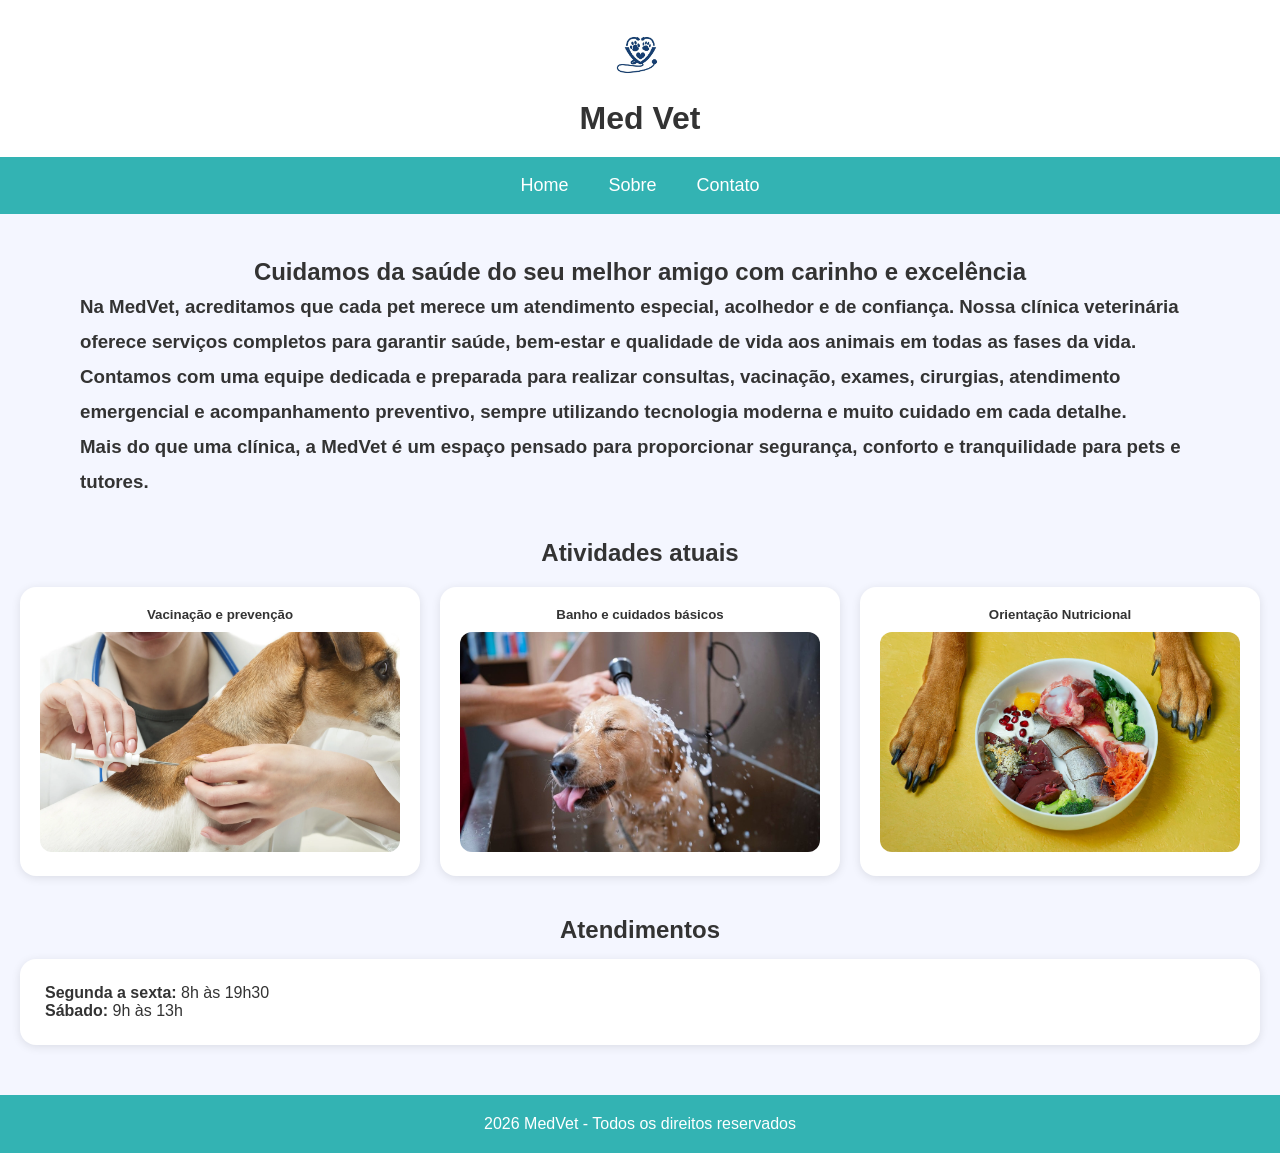
<file: index.html>
<!DOCTYPE html>
<html lang="en">
<head>
    <meta charset="UTF-8">
    <meta name="viewport" content="width=device-width, initial-scale=1.0">
    <link rel="stylesheet" href="style.css">
    <title>Home | Med Vet</title>
</head>
<body>
    <div class="logo-area">
    <img style="max-width: 8%;" src="images/20618622-veterinario-clinica-2-marca-simbolo-projeto-grafico-minimalista-logo-vetor.jpg" alt="">
    <h1>Med Vet</h1>
    </div>
     <nav>
        <input type="checkbox" id="menu-toggle">

        <label for="menu-toggle" class="menu-icon">
            ☰
        </label>

        <ul class="menu">
            <li><a href="index.html">Home</a></li>
            <li><a href="Sobre.html">Sobre</a></li>
            <li><a href="Contato.html">Contato</a></li>
        </ul>
    </nav>

    <main class="container">

    <h2>Cuidamos da saúde do seu melhor amigo com carinho e excelência</h2>

    <h3>Na MedVet, acreditamos que cada pet merece um atendimento especial, acolhedor e de confiança. Nossa clínica veterinária oferece serviços completos para garantir saúde, bem-estar e qualidade de vida aos animais em todas as fases da vida.</h3>

    <h3>Contamos com uma equipe dedicada e preparada para realizar consultas, vacinação, exames, cirurgias, atendimento emergencial e acompanhamento preventivo, sempre utilizando tecnologia moderna e muito cuidado em cada detalhe.</h3>

    <h3>Mais do que uma clínica, a MedVet é um espaço pensado para proporcionar segurança, conforto e tranquilidade para pets e tutores.</h3>

    </main>
    <h2>Atividades atuais</h2>

    <section class="galeria">
    <div class="item">
    <h5>Vacinação e prevenção</h5>
    <img src="images/vacina caes.webp" alt="">
    </div>
    <div class="item">
    <h5>Banho e cuidados básicos</h5>
    <img src="images/pet no banho.jpg" alt="">
    </div>
    <div class="item">
    <h5>Orientação Nutricional</h5>
    <img src="images/pet comendo.jpg"  alt="">
    </div>
    </section>


    <section class="horarios">

    <h2>Atendimentos</h2>

    <div class="horario-box">

        <p><strong>Segunda a sexta:</strong> 8h às 19h30</p>

        <p><strong>Sábado:</strong> 9h às 13h</p>

    </div>

</section>

<footer>
    <p>2026 MedVet - Todos os direitos reservados</p>
</footer>
</file>
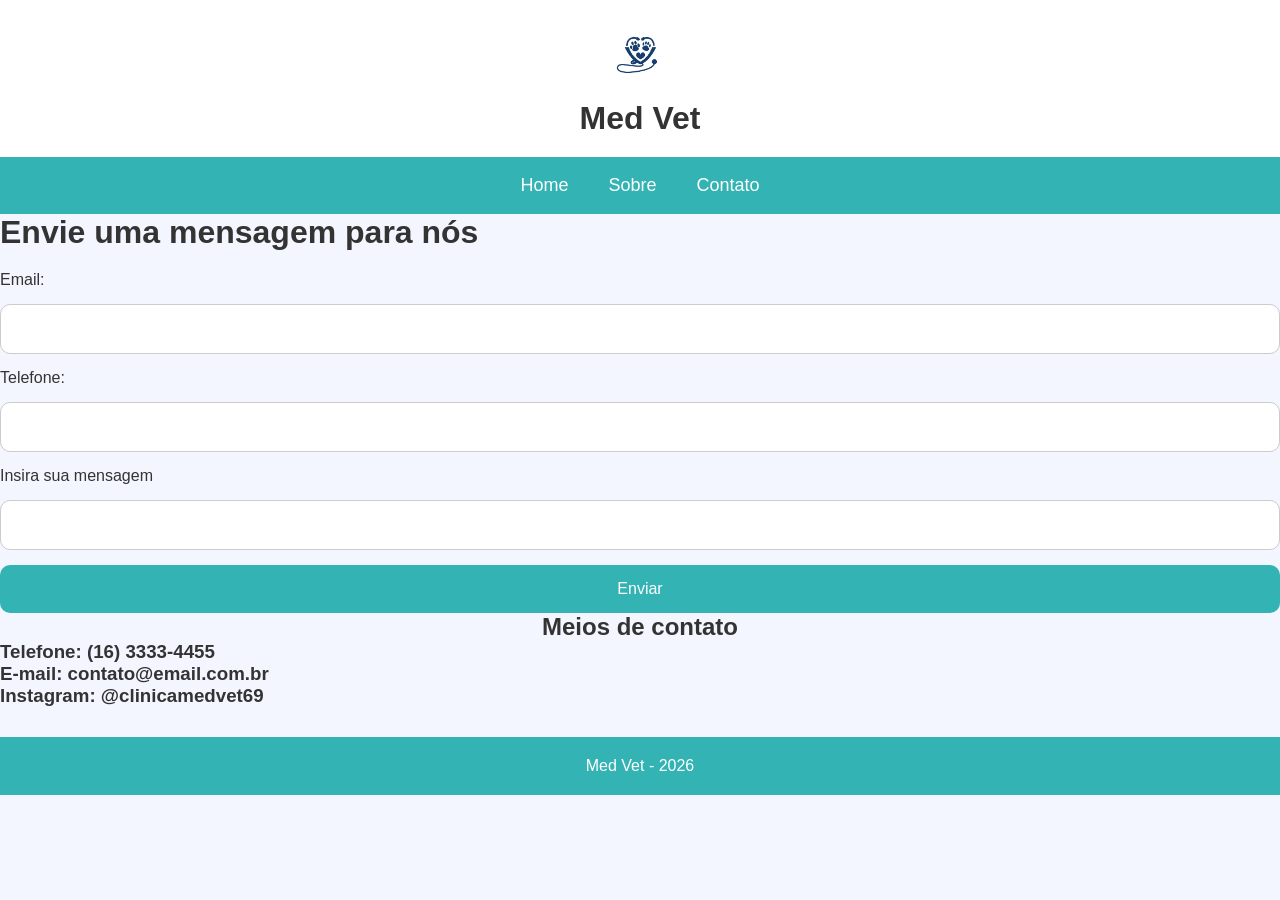
<file: Contato.html>
<!DOCTYPE html>
<html lang="en">
<head>
    <meta charset="UTF-8">
    <meta name="viewport" content="width=device-width, initial-scale=1.0">
    <link rel="stylesheet" href="style.css">
    <title>Contato | Med Vet</title>
</head>
<body>
     <div class="logo-area">
    <img style="max-width: 8%;" src="images/20618622-veterinario-clinica-2-marca-simbolo-projeto-grafico-minimalista-logo-vetor.jpg" alt="">
    <h1>Med Vet</h1>
    </div>
    <nav>
        <input type="checkbox" id="menu-toggle">

        <label for="menu-toggle" class="menu-icon">
            ☰
        </label>

        <ul class="menu">
            <li><a href="index.html">Home</a></li>
            <li><a href="Sobre.html">Sobre</a></li>
            <li><a href="Contato.html">Contato</a></li>
        </ul>
    </nav>

    <div>
    <h1>Envie uma mensagem para nós</h1>
    <form action="" method="post">
        <label for="email">Email:</label>
        <input type="email" name="email" id="">

        <label for="telefone">Telefone:</label>
        <input type="tel" name="telefone" id="">

        <label for="texto">Insira sua mensagem</label>
        <input type="text" name="texto" id="">

        <button type="submit">Enviar</button>
    </form>
    </div>
    <div>
        <h2>Meios de contato</h2>
        <h3>Telefone: (16) 3333-4455</h3>
        <h3>E-mail: contato@email.com.br</h3>
        <h3>Instagram: @clinicamedvet69</h3>
        
    </div>

</body>
<footer>
    <div>
        <p>Med Vet - 2026</p>
    </div>
</footer>    
</body>
</html>
</file>
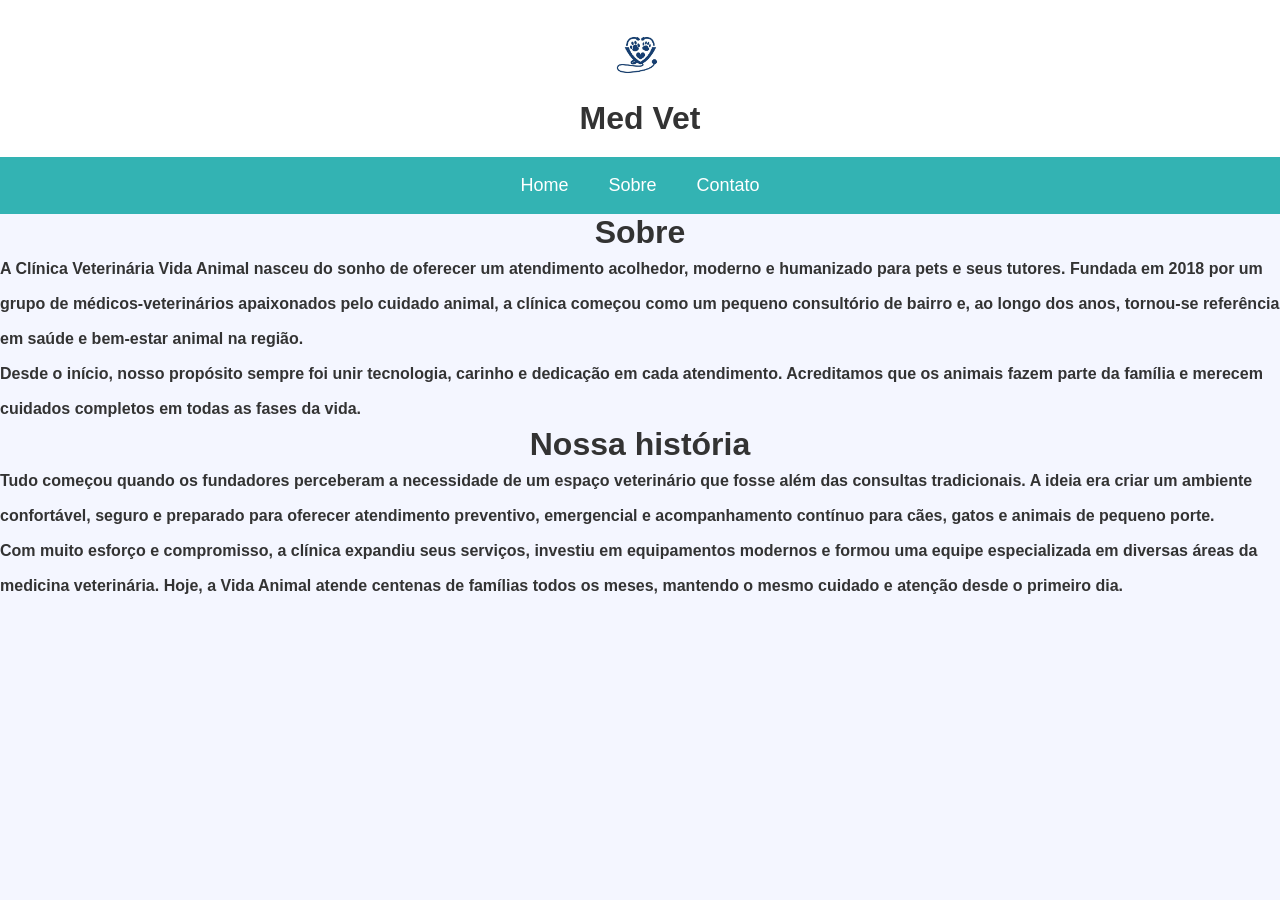
<file: Sobre.html>
<!DOCTYPE html>
<html lang="en">
<head>
    <meta charset="UTF-8">
    <meta name="viewport" content="width=device-width, initial-scale=1.0">
    <link rel="stylesheet" href="style.css">
    <title>Sobre | Med Vet</title>
</head>
<body>
    <div class="logo-area">
    <img style="max-width: 8%;" src="images/20618622-veterinario-clinica-2-marca-simbolo-projeto-grafico-minimalista-logo-vetor.jpg" alt="">
    <h1>Med Vet</h1>
    </div>
    <nav>
        <input type="checkbox" id="menu-toggle">

        <label for="menu-toggle" class="menu-icon">
            ☰
        </label>

        <ul class="menu">
            <li><a href="index.html">Home</a></li>
            <li><a href="Sobre.html">Sobre</a></li>
            <li><a href="Contato.html">Contato</a></li>
        </ul>
    </nav>
    
    <h1 class="Sobre">Sobre</h1>
    <h4>A Clínica Veterinária Vida Animal nasceu do sonho de oferecer um atendimento acolhedor, moderno e humanizado para pets e seus tutores. Fundada em 2018 por um grupo de médicos-veterinários apaixonados pelo cuidado animal, a clínica começou como um pequeno consultório de bairro e, ao longo dos anos, tornou-se referência em saúde e bem-estar animal na região.</h4>

    <h4>Desde o início, nosso propósito sempre foi unir tecnologia, carinho e dedicação em cada atendimento. Acreditamos que os animais fazem parte da família e merecem cuidados completos em todas as fases da vida.</h4>



    <h1 class="nossa-historia">Nossa história</h1>
    <h4>Tudo começou quando os fundadores perceberam a necessidade de um espaço veterinário que fosse além das consultas tradicionais. A ideia era criar um ambiente confortável, seguro e preparado para oferecer atendimento preventivo, emergencial e acompanhamento contínuo para cães, gatos e animais de pequeno porte.</h4>

    <h4>Com muito esforço e compromisso, a clínica expandiu seus serviços, investiu em equipamentos modernos e formou uma equipe especializada em diversas áreas da medicina veterinária. Hoje, a Vida Animal atende centenas de famílias todos os meses, mantendo o mesmo cuidado e atenção desde o primeiro dia.</h4>
</body>
</html>
</file>
<file: style.css>
h2{
    text-align: center;
    font-family:'Franklin Gothic Medium', 'Arial Narrow', Arial, sans-serif;
}
 .Sobre{
    text-align: center;
 }
 .nossa-historia{
    text-align: center;
 }
 h4{
    line-height: 35px;
 }

*{
    margin: 0;
    padding: 0;
    box-sizing: border-box;
}

body{
    font-family: Arial, Helvetica, sans-serif;
    background-color: #f4f6ff;
    color: #333;
    overflow-x: hidden;
}

/* MOBILE FIRST */

header{
    background-color: white;
    width: 100%;
}

/* LOGO */

.logo-area{
    display: flex;
    flex-direction: column;
    align-items: center;
    justify-content: center;
    padding: 20px;
    background-color: white;
}

.logo-area img{
    width: 70px;
    height: 70px;
    border-radius: 50%;
}

.logo-area h1{
   font-size: 32px;
    color: #333;
    margin-top: 10px;
    position:relative;
    top: 0;
    left: 0;
}
/* MENU */

nav{
    background-color: #33b3b3;
    padding: 15px 20px;
    width: 100%;
}

#menu-toggle{
    display: none;
}

.menu-icon{
    display: flex;
    justify-content: flex-end;
    color: white;
    font-size: 35px;
    cursor: pointer;
}

.menu{
    display: none;
    flex-direction: column;
    list-style: none;
    gap: 18px;
    margin-top: 20px;
}

.menu li a{
    text-decoration: none;
    color: white;
    font-size: 18px;
}

#menu-toggle:checked ~ .menu{
    display: flex;
}

/* BANNER */

.banner{
    padding: 40px 20px;
    text-align: center;
}

.banner-text h2{
    font-size: 28px;
    margin-bottom: 15px;
}

.banner-text p{
    font-size: 18px;
}

/* CARDS */

.cards{
    display: flex;
    flex-direction: column;
    gap: 20px;
    padding: 20px;
}

.card{
    background-color: white;
    padding: 25px;
    border-radius: 16px;
    box-shadow: 0 2px 10px rgba(0,0,0,0.1);
}

/* GALERIA */

.galeria{
    display: flex;
    flex-direction: column;
    gap: 20px;
    padding: 20px;
}

.item{
    flex: 1;
    background-color: white;
    padding: 20px;
    border-radius: 16px;
    text-align: center;
    box-shadow: 0 2px 10px rgba(0,0,0,0.1);
}

.item img{
    width: 100%;
    height: 220px;
    object-fit: cover;
    border-radius: 12px;
    margin-top: 10px;
}

/* HORÁRIOS */

.horarios{
    padding: 20px;
}

.horario-box{
    background-color: white;
    padding: 25px;
    border-radius: 16px;
    margin-top: 15px;
    box-shadow: 0 2px 10px rgba(0,0,0,0.1);
}

/* CONTAINER */

.container{
    padding: 20px;
    line-height: 35px;
}

/* BLOCOS */

.sobre,
.form-section,
.contatos{
    background-color: white;
    padding: 25px;
    border-radius: 16px;
    margin-bottom: 20px;
    box-shadow: 0 2px 10px rgba(0,0,0,0.1);
}

.sobre p{
    margin-top: 15px;
    line-height: 1.6;
}

/* FORMULÁRIO */

form{
    display: flex;
    flex-direction: column;
    gap: 15px;
    margin-top: 20px;
}

input,
textarea,
button{
    width: 100%;
    padding: 15px;
    border-radius: 10px;
    border: 1px solid #ccc;
    font-size: 16px;
}

textarea{
    min-height: 120px;
    resize: none;
}

button{
    background-color:#33b3b3;
    color: white;
    border: none;
    cursor: pointer;
}

/* FOOTER */

footer{
    background-color: #33b3b3;
    color: white;
    text-align: center;
    padding: 20px;
    margin-top: 30px;
}

/* BREAKPOINT 1 */

@media (min-width: 768px){

    header{
        display: flex;
        flex-direction: column;
    }

    nav{
        width: 100%;
        padding: 18px 40px;
    }

    .menu-icon{
        display: none;
    }

    .menu{
        display: flex;
        flex-direction: row;
        justify-content: center;
        gap: 40px;
        margin-top: 0;
    }

    .cards{
        flex-direction: row;
    }

    .card{
        flex: 1;
    }

    .galeria{
        flex-direction: row;
        align-items: stretch;
    }

    .container{
        padding: 40px;
    }

}

/* BREAKPOINT 2 */

@media (min-width: 1024px){

    .banner{
        padding: 80px;
    }

    .banner-text h2{
        font-size: 42px;
    }

    .banner-text p{
        font-size: 22px;
    }

    .container{
        max-width: 1200px;
        margin: auto;
    }

    .sobre,
    .form-section,
    .contatos{
        padding: 40px;
    }

}
</file>
